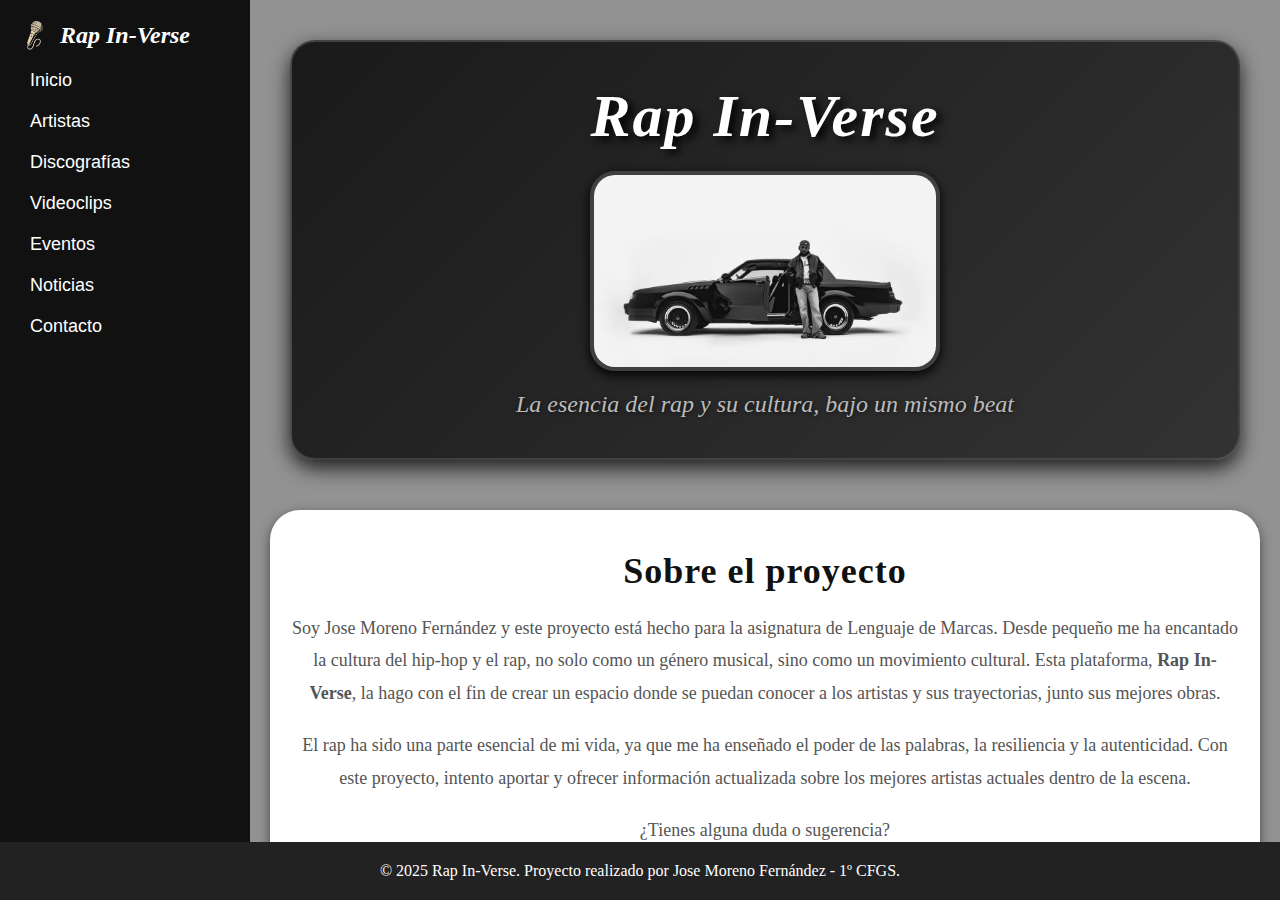
<file: index.html>
<!DOCTYPE html>
<html lang="es">
<head>
    <meta charset="UTF-8">
    <meta name="viewport" content="width=device-width, initial-scale=1.0">
    <title>Rap In-Verse - Inicio</title>
    <link rel="stylesheet" href="styles.css">
</head>
<body>

    <div class="menu">
        <h2><img src="media/rap_in-verse_square.png" alt="logo-pequeño" class="logo-pequeño"><i>Rap In-Verse</i></h2>
        <a href="index.html">Inicio</a>
        <a href="artistas.html">Artistas</a>
        <a href="discografias.html">Discografías</a>
        <a href="videoclips.html">Videoclips</a>
        <a href="eventos.html">Eventos</a>
        <a href="noticias.html">Noticias</a>
        <a href="contacto.html">Contacto</a>
    </div>

    <div class="contenido">
        <div class="encabezado">
            <h1>Rap In-Verse</h1>
            <img src="media/inicio.png" alt="Logo de Rap In-Verse" class="logo">
            <p>La esencia del rap y su cultura, bajo un mismo beat</p>
        </div>

        <section class="informacion">
            <h2>Sobre el proyecto</h2>
            <p>Soy Jose Moreno Fernández y este proyecto está hecho para la asignatura de Lenguaje de Marcas. 
                Desde pequeño me ha encantado la cultura del hip-hop y el rap, no solo como un género musical, 
                sino como un movimiento cultural. Esta plataforma, <strong>Rap In-Verse</strong>, la hago con el fin 
                de crear un espacio donde se puedan conocer a los artistas y sus trayectorias, junto sus mejores obras.</p>
            <p>El rap ha sido una parte esencial de mi vida, ya que me ha enseñado el poder de las palabras, 
                la resiliencia y la autenticidad. Con este proyecto, intento aportar y ofrecer información 
                actualizada sobre los mejores artistas actuales dentro de la escena.</p>
            <p>¿Tienes alguna duda o sugerencia?<br><a href="contacto.html">Formulario de contacto</a></p>
        </section>
        
    </div>

    <div class="pie">
        <p>&copy; 2025 Rap In-Verse. Proyecto realizado por Jose Moreno Fernández - 1º CFGS.</p>
    </div>
</body>
</html>
</file>
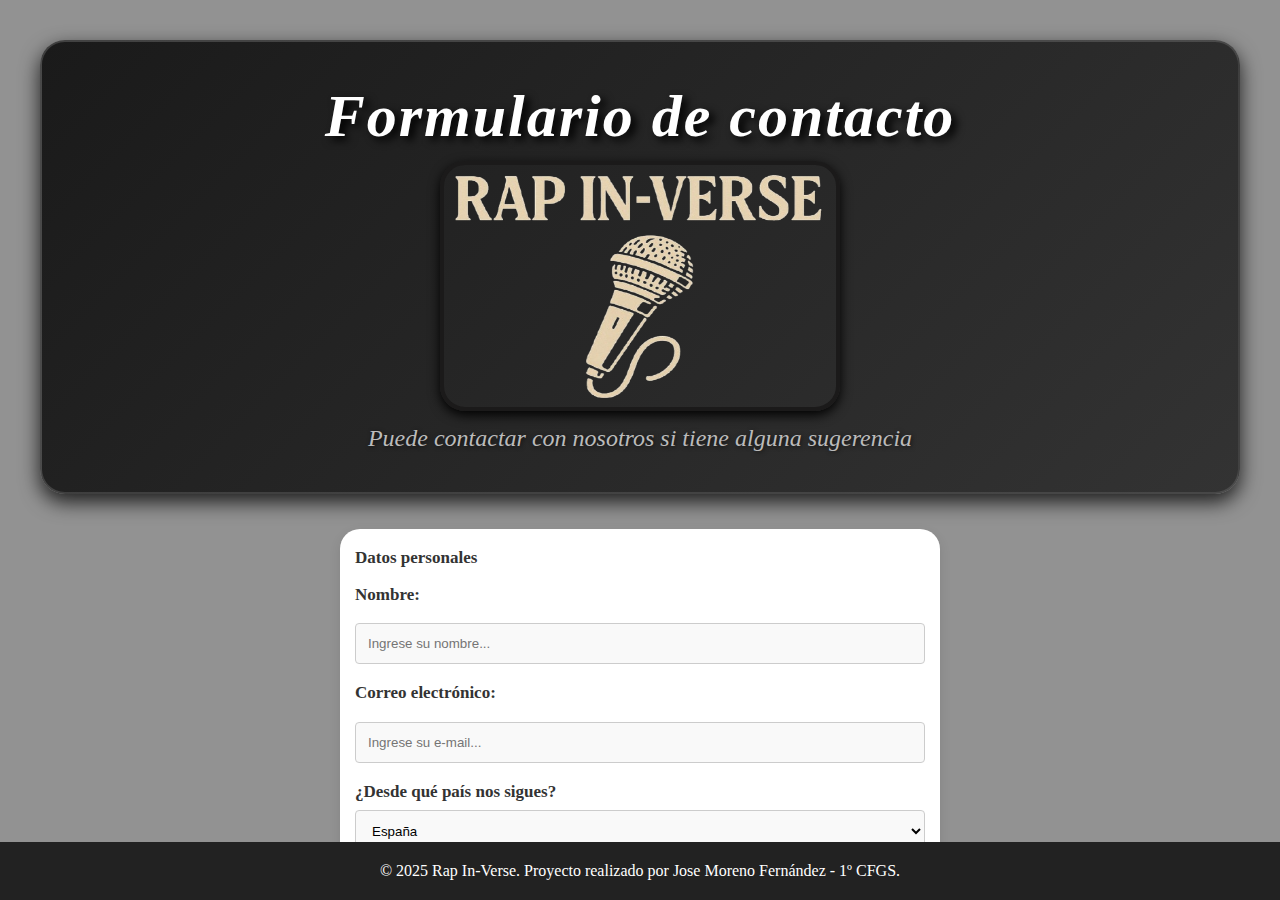
<file: contacto.html>
<!DOCTYPE html>
<html lang="es">
<head>
    <meta charset="UTF-8">
    <meta name="viewport" content="width=device-width, initial-scale=1.0">
    <title>Rap In-Verse - Contacto</title>
    <link rel="stylesheet" href="styles.css">
</head>
<body>

    <div class="contenido_contacto">
        <div class="encabezado">
            <h1>Formulario de contacto</h1>
            <img src="media/rap_in-verse_large.PNG" alt="rap_in-verse_large" class="logo-largo">
            <p>Puede contactar con nosotros si tiene alguna sugerencia</p>
        </div>

        <section class="informacion_contacto">
            <form method="post" action="registrar.php">
                <legend>Datos personales</legend>
                <label for="nombre">Nombre: </label>    
                <input type="text" name="nombre" placeholder="Ingrese su nombre..." id="nombre" required />
                <br>
                <label for="nombre">Correo electrónico: </label>
                <input type="email" name="email" placeholder="Ingrese su e-mail..." id="email" required />
                <br>
                <label for="pais">¿Desde qué país nos sigues?<br>
                    <select name="pais" id="pais">
                        <optgroup label="Europa">
                            <option value="españa">España</option>
                            <option value="portugal">Portugal</option>
                            <option value="francia">Francia</option>
                            <option value="italia">Italia</option>
                            <option value="reino-unido">Reino Unido</option>
                            <option value="alemania">Alemania</option>
                            <option value="holanda">Países Bajos</option>
                            <option value="belgica">Bélgica</option>
                            <option value="grecia">Grecia</option>
                            <option value="suiza">Suiza</option>
                        </optgroup>
                        <optgroup label="América">
                            <option value="estados-unidos">Estados Unidos</option>
                            <option value="canada">Canadá</option>
                            <option value="mexico">México</option>
                            <option value="argentina">Argentina</option>
                            <option value="brasil">Brasil</option>
                            <option value="chile">Chile</option>
                            <option value="colombia">Colombia</option>
                            <option value="peru">Perú</option>
                            <option value="venezuela">Venezuela</option>
                            <option value="ecuador">Ecuador</option>
                        </optgroup>
                        <optgroup label="Asia">
                            <option value="china">China</option>
                            <option value="india">India</option>
                            <option value="japon">Japón</option>
                            <option value="corea-del-sur">Corea del Sur</option>
                            <option value="indonesia">Indonesia</option>
                            <option value="turquia">Turquía</option>
                            <option value="tailandia">Tailandia</option>
                            <option value="rusia">Rusia</option>
                        </optgroup>
                        <optgroup label="África">
                            <option value="egipto">Egipto</option>
                            <option value="sudafrica">Sudáfrica</option>
                            <option value="nigeria">Nigeria</option>
                            <option value="kenia">Kenia</option>
                            <option value="argelia">Argelia</option>
                            <option value="marruecos">Marruecos</option>
                        </optgroup>
                        <optgroup label="Oceanía">
                            <option value="australia">Australia</option>
                            <option value="nueva-zelanda">Nueva Zelanda</option>
                        </optgroup>
                    </select>                    
                <br>
                <label for="comentarios">Comentario:</label>
                    <textarea name="comentarios" id="comentarios" cols="40" rows="4" placeholder="Escriba aquí su duda o sugerencia..."></textarea>
                <br>
                <input type="submit" value="Enviar" />
                <input type="reset" value="Borrar" />
            </form>
        </section>

        <div class="boton_inicio">
            <a href="index.html">
                <button type="button" class="boton_volver">Volver a la Página de Inicio</button>
            </a>
        </div>

    </div>

    <div class="pie">
        <p>&copy; 2025 Rap In-Verse. Proyecto realizado por Jose Moreno Fernández - 1º CFGS.</p>
    </div>

</body>
</html>
</file>
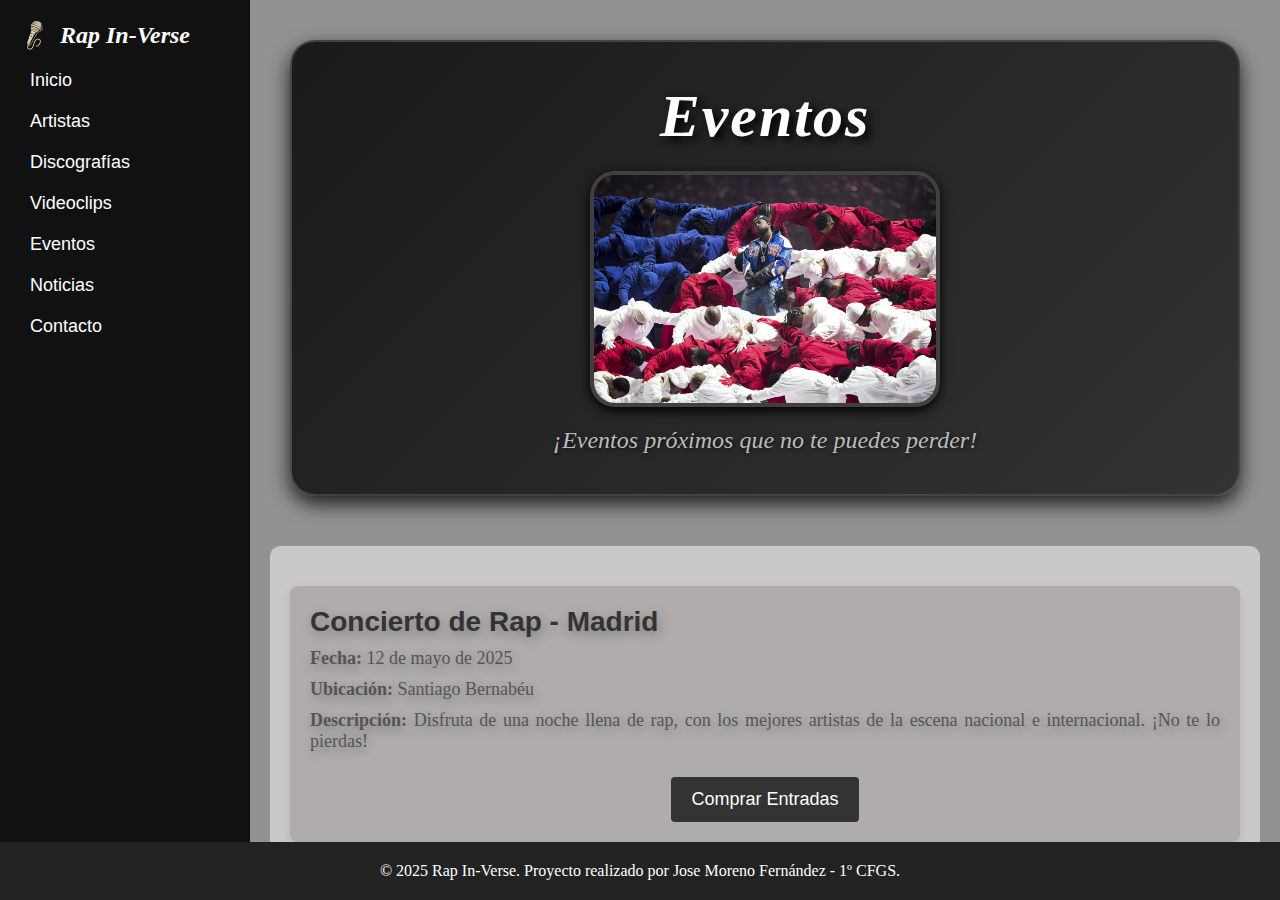
<file: eventos.html>
<!DOCTYPE html>
<html lang="es">
<head>
    <meta charset="UTF-8">
    <meta name="viewport" content="width=device-width, initial-scale=1.0">
    <title>Rap In-Verse - Eventos</title>
    <link rel="stylesheet" href="styles.css">
</head>
<body>

    <div class="menu">
        <h2><img src="media/rap_in-verse_square.png" alt="logo-pequeño" class="logo-pequeño"><i>Rap In-Verse</i></h2>
        <a href="index.html">Inicio</a>
        <a href="artistas.html">Artistas</a>
        <a href="discografias.html">Discografías</a>
        <a href="videoclips.html">Videoclips</a>
        <a href="eventos.html">Eventos</a>
        <a href="noticias.html">Noticias</a>
        <a href="contacto.html">Contacto</a>
    </div>

    <div class="contenido">
        <div class="encabezado">
            <h1>Eventos</h1>
            <img src="media/eventos.jpg" alt="Logo de Rap In-Verse" class="logo">
            <p>¡Eventos próximos que no te puedes perder!</p>
        </div>

        <section class="eventos">
            <div class="evento">
                <div class="evento-info">
                    <h3>Concierto de Rap - Madrid</h3>
                    <p><strong>Fecha:</strong> 12 de mayo de 2025</p>
                    <p><strong>Ubicación:</strong> Santiago Bernabéu</p>
                    <p><strong>Descripción:</strong> Disfruta de una noche llena de rap, con los mejores artistas de la escena nacional e internacional. ¡No te lo pierdas!</p>
                </div>
                <div class="evento-compra">
                    <a href="https://open.spotify.com/concerts" target="_blank">
                        <button class="comprar-entradas">Comprar Entradas</button>
                    </a>                
                </div>
            </div>
        
            <div class="evento">
                <div class="evento-info">
                    <h3>Festival Hip-Hop - Barcelona</h3>
                    <p><strong>Fecha:</strong> 25 de junio de 2025</p>
                    <p><strong>Ubicación:</strong> Parc del Fòrum</p>
                    <p><strong>Descripción:</strong> Un evento de todo el día con música en vivo, talleres y batallas de freestyle. Ven a ser parte de esta experiencia única.</p>
                </div>
                <div class="evento-compra">
                    <div class="evento-compra">
                        <a href="https://open.spotify.com/concerts" target="_blank">
                            <button class="comprar-entradas">Comprar Entradas</button>
                        </a>                
                    </div>
                </div>
            </div>
        
            <div class="evento">
                <div class="evento-info">
                    <h3>Concierto de Rap - Sevilla</h3>
                    <p><strong>Fecha:</strong> 5 de julio de 2025</p>
                    <p><strong>Ubicación:</strong> Estadio La Cartuja</p>
                    <p><strong>Descripción:</strong> Un evento imperdible con las leyendas del rap y artistas emergentes. ¡Vive el rap en su máxima expresión!</p>
                </div>
                <div class="evento-compra">
                    <div class="evento-compra">
                        <a href="https://open.spotify.com/concerts" target="_blank">
                            <button class="comprar-entradas">Comprar Entradas</button>
                        </a>                
                    </div>
                </div>
            </div>
        
        </section>
        
    </div>

    <div class="pie">
        <p>&copy; 2025 Rap In-Verse. Proyecto realizado por Jose Moreno Fernández - 1º CFGS.</p>
    </div>

</body>
</html>
</file>
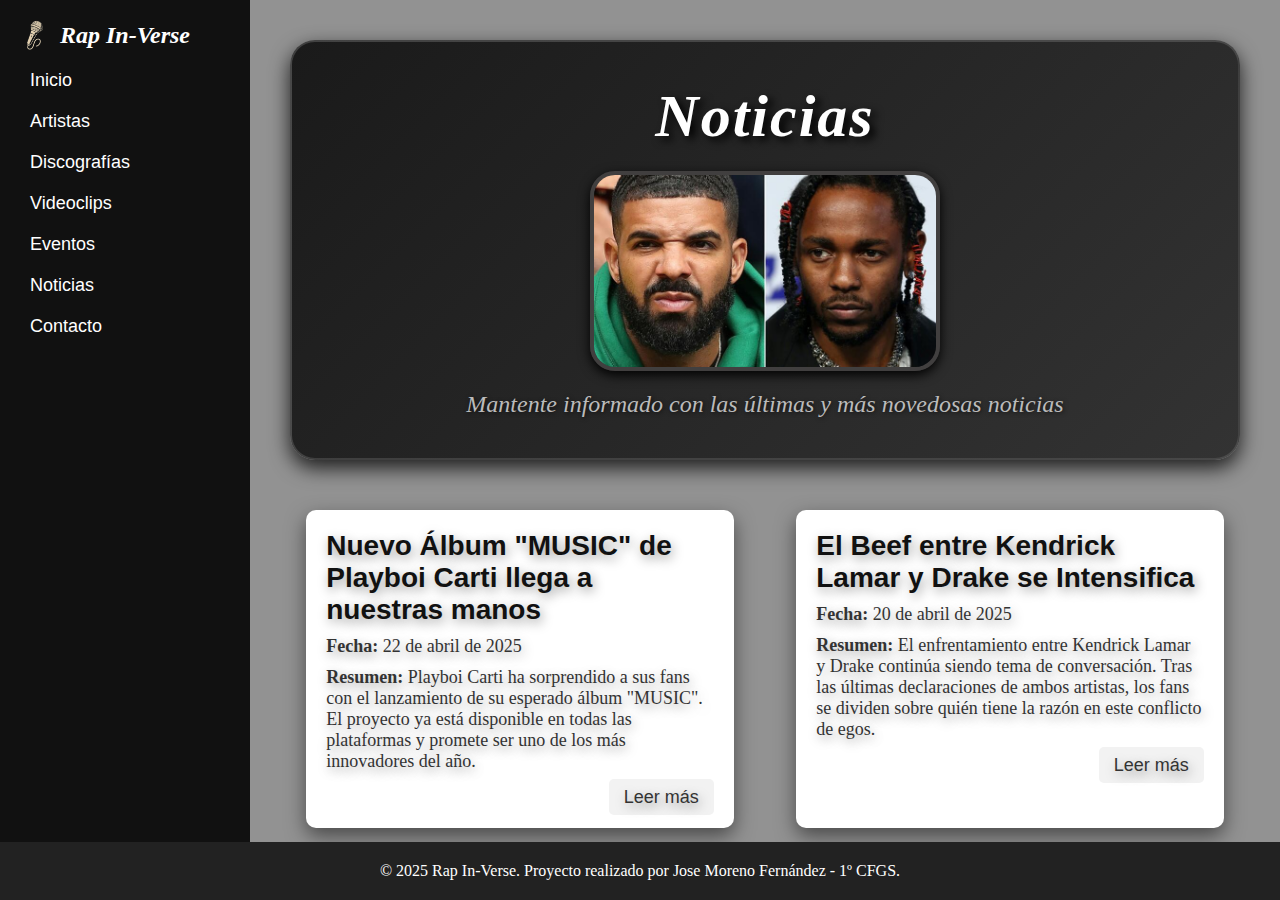
<file: noticias.html>
<!DOCTYPE html>
<html lang="es">
<head>
    <meta charset="UTF-8">
    <meta name="viewport" content="width=device-width, initial-scale=1.0">
    <title>Rap In-Verse - Noticias</title>
    <link rel="stylesheet" href="styles.css">
</head>
<body>

    <div class="menu">
        <h2><img src="media/rap_in-verse_square.png" alt="logo-pequeño" class="logo-pequeño"><i>Rap In-Verse</i></h2>
        <a href="index.html">Inicio</a>
        <a href="artistas.html">Artistas</a>
        <a href="discografias.html">Discografías</a>
        <a href="videoclips.html">Videoclips</a>
        <a href="eventos.html">Eventos</a>
        <a href="noticias.html">Noticias</a>
        <a href="contacto.html">Contacto</a>
    </div>

    <div class="contenido">
        <div class="encabezado">
            <h1>Noticias</h1>
            <img src="media/noticias.jpg" alt="Logo de Rap In-Verse" class="logo">
            <p>Mantente informado con las últimas y más novedosas noticias</p>
        </div>

        <section class="noticias">
            <div class="noticia">
                <div class="noticia-info">
                    <h3>Nuevo Álbum "MUSIC" de Playboi Carti llega a nuestras manos</h3>
                    <p><strong>Fecha:</strong> 22 de abril de 2025</p>
                    <p><strong>Resumen:</strong> Playboi Carti ha sorprendido a sus fans con el lanzamiento de su esperado álbum "MUSIC". El proyecto ya está disponible en todas las plataformas y promete ser uno de los más innovadores del año.</p>
                </div>
                <div class="leer-mas">
                    <a href="https://www.revistagq.com/articulo/playboi-carti-music-disco-critica-hip-hop-records-en-2025" target="_blank" class="leer-link">Leer más</a>
                </div>
            </div>
        
            <div class="noticia">
                <div class="noticia-info">
                    <h3>El Beef entre Kendrick Lamar y Drake se Intensifica</h3>
                    <p><strong>Fecha:</strong> 20 de abril de 2025</p>
                    <p><strong>Resumen:</strong> El enfrentamiento entre Kendrick Lamar y Drake continúa siendo tema de conversación. Tras las últimas declaraciones de ambos artistas, los fans se dividen sobre quién tiene la razón en este conflicto de egos.</p>
                </div>
                <div class="leer-mas">
                    <a href="https://www.revistagq.com/articulo/kendrick-lamar-drake-beef-explicado" target="_blank" class="leer-link">Leer más</a>
                </div>
            </div>
        
            <div class="noticia">
                <div class="noticia-info">
                    <h3>Kali Uchis Anuncia Su Embarazo con Don Toliver</h3>
                    <p><strong>Fecha:</strong> 18 de abril de 2025</p>
                    <p><strong>Resumen:</strong> La cantante Kali Uchis ha confirmado su embarazo con el rapero Don Toliver. La noticia sorprendió a todos sus seguidores y ambos ya han comenzado a recibir felicitaciones de la comunidad musical.</p>
                </div>
                <div class="leer-mas">
                    <a href="https://www.billboard.com/espanol/noticias/kali-uchis-embarazada-de-su-primer-hijo-con-don-toliver-1235580320/" target="_blank" class="leer-link">Leer más</a>
                </div>
            </div>
        
            <div class="noticia">
                <div class="noticia-info">
                    <h3>Polémica con los tweets del rapero Kanye West</h3>
                    <p><strong>Fecha:</strong> 15 de abril de 2025</p>
                    <p><strong>Resumen:</strong> Kanye West se encuentra en el centro de una nueva controversia luego de unas declaraciones en sus últimos tweets. La polémica ha generado una ola de reacciones en contra del artista.</p>
                </div>
                <div class="leer-mas">
                    <a href="https://www.infobae.com/entretenimiento/2025/02/10/kanye-west-abandono-x-tras-publicaciones-ofensivas/" target="_blank" class="leer-link">Leer más</a>
                </div>
            </div>
        
        </section>        
    </div>

    <div class="pie">
        <p>&copy; 2025 Rap In-Verse. Proyecto realizado por Jose Moreno Fernández - 1º CFGS.</p>
    </div>

</body>
</html>
</file>
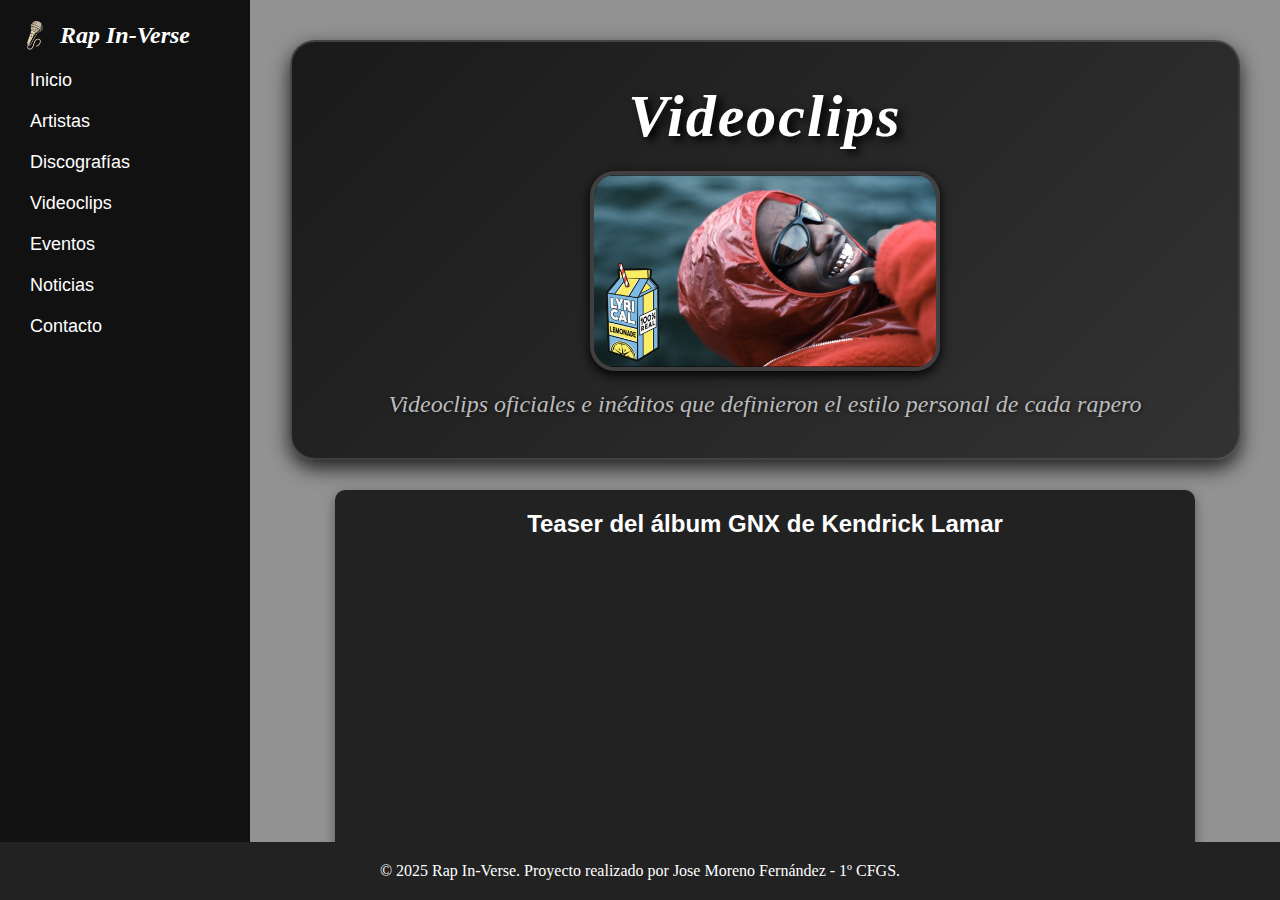
<file: videoclips.html>
<!DOCTYPE html>
<html lang="es">
<head>
    <meta charset="UTF-8">
    <meta name="viewport" content="width=device-width, initial-scale=1.0">
    <title>Rap In-Verse - Videoclips</title>
    <link rel="stylesheet" href="styles.css">
</head>
<body>

    <div class="menu">
        <h2><img src="media/rap_in-verse_square.png" alt="logo-pequeño" class="logo-pequeño"><i>Rap In-Verse</i></h2>
        <a href="index.html">Inicio</a>
        <a href="artistas.html">Artistas</a>
        <a href="discografias.html">Discografías</a>
        <a href="videoclips.html">Videoclips</a>
        <a href="eventos.html">Eventos</a>
        <a href="noticias.html">Noticias</a>
        <a href="contacto.html">Contacto</a>
    </div>

    <div class="contenido">
        <div class="encabezado">
            <h1>Videoclips</h1>
            <img src="media/strike_miniatura.jpg" alt="Logo de Rap In-Verse" class="logo">
            <p>Videoclips oficiales e inéditos que definieron el estilo personal de cada rapero</p>
        </div>

        <div class="videoclips">
            <div class="video">
                <h3>Teaser del álbum GNX de Kendrick Lamar</h3>
                <iframe width="100%" height="315" src="https://www.youtube.com/embed/D7liwdjvhWc" title="gnxteaser" frameborder="0" allow="accelerometer; autoplay; clipboard-write; encrypted-media; gyroscope; picture-in-picture" allowfullscreen></iframe>
                <p>¡Dale un vistazo al tan esperado teaser de GNX, el nuevo álbum de Kendrick Lamar !</p>
            </div>
        
            <div class="video">
                <h3>PREACHER MAN - Kanye West (Nuevo Tema del Álbum BULLY)</h3>
                <iframe width="100%" height="315" src="https://www.youtube.com/embed/CrxHGtjNJDU" title="preacherman" frameborder="0" allow="accelerometer; autoplay; clipboard-write; encrypted-media; gyroscope; picture-in-picture" allowfullscreen></iframe>
                <p>Kanye West nos sorprende con su nuevo tema "PREACHER MAN", que aún no está disponible en plataformas pero ya puedes disfrutarlo en YouTube. ¡Escúchalo ahora!</p>
            </div>
        
            <div class="video">
                <h3>Playboi Carti - Meet My Bro (UNOFFICIAL MUSIC VIDEO)</h3>
                <iframe width="100%" height="315" src="https://www.youtube.com/embed/5AkPFtgg9u8?si=YM91K84cCJKf4Y7J" title="meetmybro" frameborder="0" allow="accelerometer; autoplay; clipboard-write; encrypted-media; gyroscope; picture-in-picture" allowfullscreen></iframe>
                <p>Disfruta del videoclip no oficial de "Meet My Bro", uno de los temas inéditos más esperados de Playboi Carti.</p>
            </div>
        </div>
        
    </div>

    <div class="pie">
        <p>&copy; 2025 Rap In-Verse. Proyecto realizado por Jose Moreno Fernández - 1º CFGS.</p>
    </div>

</body>
</html>
</file>
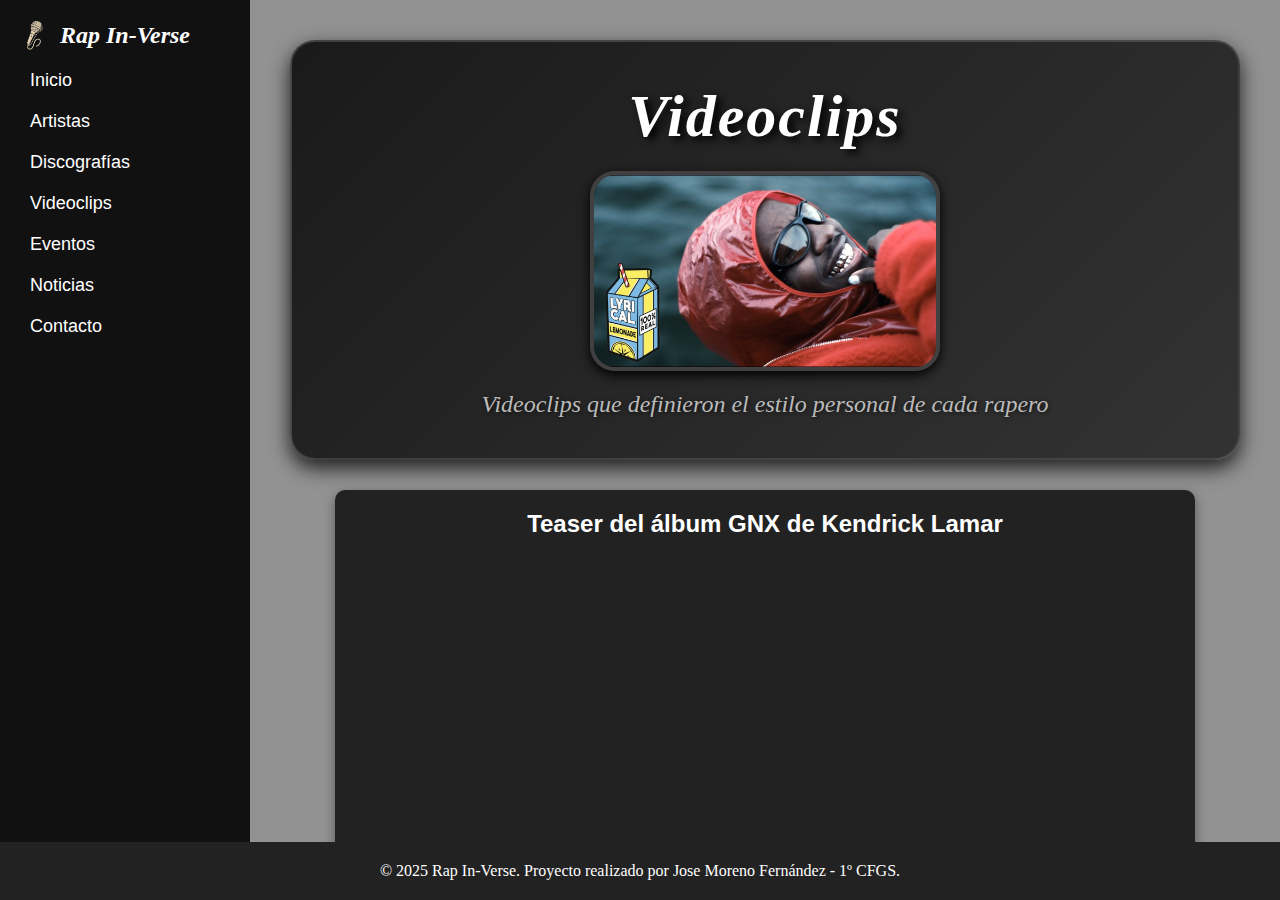
<file: Rap In-Verse/videoclips.html>
<!DOCTYPE html>
<html lang="es">
<head>
    <meta charset="UTF-8">
    <meta name="viewport" content="width=device-width, initial-scale=1.0">
    <title>Rap In-Verse - Videoclips</title>
    <link rel="stylesheet" href="styles.css">
</head>
<body>

    <div class="menu">
        <h2><img src="media/rap_in-verse_square.png" alt="logo-pequeño" class="logo-pequeño"><i>Rap In-Verse</i></h2>
        <a href="index.html">Inicio</a>
        <a href="artistas.html">Artistas</a>
        <a href="discografias.html">Discografías</a>
        <a href="videoclips.html">Videoclips</a>
        <a href="eventos.html">Eventos</a>
        <a href="noticias.html">Noticias</a>
        <a href="contacto.html">Contacto</a>
    </div>

    <div class="contenido">
        <div class="encabezado">
            <h1>Videoclips</h1>
            <img src="media/strike_miniatura.jpg" alt="Logo de Rap In-Verse" class="logo">
            <p>Videoclips que definieron el estilo personal de cada rapero</p>
        </div>

        <div class="videoclips">
            <div class="video">
                <h3>Teaser del álbum GNX de Kendrick Lamar</h3>
                <iframe width="100%" height="315" src="https://www.youtube.com/embed/D7liwdjvhWc" title="Kendrick Lamar vs Drake" frameborder="0" allow="accelerometer; autoplay; clipboard-write; encrypted-media; gyroscope; picture-in-picture" allowfullscreen></iframe>
                <p>¡Dale un vistazo al tan esperado teaser de GNX, el nuevo álbum de Kendrick Lamar!</p>
            </div>
        
            <div class="video">
                <h3>PREACHER MAN - Kanye West (Nuevo Tema del Álbum BULLY)</h3>
                <iframe width="100%" height="315" src="https://www.youtube.com/embed/CrxHGtjNJDU" title="Kali Uchis y Don Toliver" frameborder="0" allow="accelerometer; autoplay; clipboard-write; encrypted-media; gyroscope; picture-in-picture" allowfullscreen></iframe>
                <p>Kanye West nos sorprende con su nuevo tema "PREACHER MAN", que aún no está disponible en plataformas pero ya puedes disfrutarlo en YouTube. ¡Escúchalo ahora!</p>
            </div>
        
            <div class="video">
                <h3>Strike (Holster) - Lil Yachty</h3>
            <video width="100%" controls poster="media/strike_miniatura.jpg">
                <source src="file:///D:/1%C2%BA%20CFGS%20-%20DAM/Lenguajes%20de%20Marcas/Actividades/3%20Trimestre/Proyecto%20LM/Rap%20In-Verse/media/Lil%20Yachty%20-%20Strike%20(Holster)%20(Official%20Music%20Video).mp4" type="video/mp4">
                Tu navegador no soporta el elemento de video.
            </video>
            <p>Mira el video oficial de "Strike (Holster)" de Lil Yachty, un hit que está dominando las listas de reproducción.</p>
            </div> 
        </div>
        
    </div>

    <div class="pie">
        <p>&copy; 2025 Rap In-Verse. Proyecto realizado por Jose Moreno Fernández - 1º CFGS.</p>
    </div>

</body>
</html>
</file>
<file: styles.css>
/* 
  PROYECTO REALIZADO POR JOSE MORENO FERNÁNDEZ
  LENGUAJE DE MARCAS - 1º CFGS - DAM A
*/

/* Cuerpo */

* {
    margin: 0;
    padding: 0;
    box-sizing: border-box;
}

body {
    font-family: serif;
    display: flex;
    flex-direction: column;
    min-height: 100vh;
    height: 100vh;
    overflow: hidden;
    background-color: #929292;
}

/* Menú */

.menu {
    font-family: serif;
    width: 250px;
    background-color: #111;
    color: #fff;
    padding: 20px;
    height: 100%;
    position: fixed;
    overflow-y: auto;
    display: flex;
    flex-direction: column;
}

.menu h2 {
    font-family: serif;
    padding-bottom: 5px;
    margin-bottom: 5px;
    display: flex;
    align-items: center;
}

.menu a {
    font-family: 'Lucida Sans', 'Lucida Sans Regular', 'Lucida Grande', 'Lucida Sans Unicode', Geneva, Verdana, sans-serif;
    color: #fff;
    text-decoration: none;
    display: block;
    margin: 5px;
    font-size: 18px;
    transition: all 0.3s ease;
    padding: 5px;
    border-radius: 40px;
}

.menu a:hover {
    background-color: #444;
    padding-left: 15px;
}

/* Encabezado */

.encabezado {
  text-align: center;
  padding: 40px 20px;
  background: linear-gradient(135deg, #1a1a1a, #333);
  color: #fff;
  border: 2px solid rgba(99, 99, 99, 0.507);
  border-radius: 25px;
  box-shadow: 0 8px 20px rgba(0, 0, 0, 0.8);
  margin: 20px;
  animation: fadeInDown 1s ease;
}

.encabezado h1 {
  font-family: serif;
  font-size: 60px;
  font-style: italic;
  margin-bottom: 10px;
  letter-spacing: 2px;
  text-shadow: 5px 4px 8px rgba(1,1,1,1.5);
}

.encabezado p {
  font-family: serif;
  font-size: 24px;
  font-style: italic;
  color: #bbb;
  margin-top: 10px;
  text-shadow: 1px 1px 4px rgba(0,0,0,0.6);
}

.encabezado img {
    box-shadow: 0 4px 12px rgba(0, 0, 0, 1);
}

/* Logo y pie */

.logo {
    border: 4px solid rgb(65, 63, 63);
    border-radius: 25px;
    display: block;
    margin: 20px auto;
    max-width: 350px;
}

.logo-pequeño {
    width: 30px;
    height: 30px;
    margin-right: 10px;
}

.logo-largo {
    width: 400px;
    height: 250px;
    border: 4px solid #1b1a1a;
    border-radius: 25px;
}

.pie {
    text-align: center;
    padding: 20px;
    background-color: #222;
    color: #fff;
    width: 100%;
    position: relative;
    bottom: 0;
}

/* Contacto */

.contenido {
    margin-left: 250px;
    width: calc(100% - 250px);
    padding: 20px;
    height: 100%;
    overflow-y: auto;
    flex: 1;
}

.contenido_contacto {
    margin: 0;
    width: 100%;
    padding: 20px;
    height: 100%;
    overflow-y: auto;
    position: relative;
    left: 0;
}

.informacion {
    background-color: #fff;
    padding: 40px 20px;
    margin: 50px auto;
    max-width: 1000px;
    border-radius: 30px;
    box-shadow: 0 4px 12px rgba(0, 0, 0, 0.5);
    color: #333;
    text-align: center;
}

.informacion h2 {
    font-weight: bold;
    font-size: 36px;
    margin-bottom: 20px;
    color: #111;
    text-align: center;
    letter-spacing: 1px;
}

.informacion p {
    font-family: serif;
    font-size: 18px;
    line-height: 1.8;
    margin-bottom: 20px;
    color: #555;
}

.informacion a {
    font-family: 'Lucida Sans', sans-serif;
    font-size: 18px;
    color: #333;
    text-decoration: underline;
}

.informacion a:hover {
    color: #000;
    text-decoration: none;
}


.informacion_contacto {
    font-family: serif;
    font-size: 20px;
    line-height: 1.6;
    background-color: #fff;
    margin: 35px auto;
    padding: 15px;
    border-radius: 20px;
    box-shadow: 0 4px 12px rgba(0, 0, 0, 0.1);
    width: 90%;
    max-width: 600px;
    color: #333;
}

/*  Artistas   */

.informacion-artistas {
    background-color: #6c6c6c8f;
    margin: auto;
    border-radius: 30px;
    box-shadow: 0 4px 12px rgba(0, 0, 0, 0.1);
    text-align: center;
}

.galeria-artistas {
    display: grid;
    grid-template-columns: repeat(3, 1fr);
    gap: 20px;
    padding: 20px;
    justify-items: center;
    justify-content: center;
}
  
.artista {
  background-color: #2a2a2a;
  border-radius: 22px;
  overflow: hidden;
  width: 300px;
  box-shadow: 0 8px 20px rgba(0, 0, 0, 0.6);
  transition: transform 0.3s ease;
}
  
.artista:hover {
  transform: scale(1.03);
}
  
.artista img {
  width: 100%;
  height: 300px;
  object-fit: cover;
}
  
.info-artista {
  padding: 20px;
}
  
.info-artista h2 {
  font-size: 26px;
  margin-bottom: 10px;
  color: #f0f0f0;
}
  
.info-artista p {
  font-size: 16px;
  color: #bbb;
}

/* Discografias */

.discografias {
  display: grid;
  grid-template-columns: repeat(3, 1fr);
  gap: 30px;
  padding: 40px;
  background-color: #f0f0f0;
  border: 2px solid grey;
  border-radius: 15px;
  box-shadow: 0 8px 20px rgba(0, 0, 0, 0.8);
}

.disco {
  background-color: white;
  border-radius: 10px;
  box-shadow: 0 8px 20px rgba(0, 0, 0, 0.4);
  overflow: hidden;
  display: flex;
  flex-direction: column;
  transition: transform 0.3s ease;
}

.disco:hover {
  transform: translateY(-8px);
}

.disco img {
  width: 100%;
  height: auto;
  object-fit: cover;
}

.info-disco {
  padding: 20px;
  text-align: center;
}

.info-disco h2 {
  font-size: 22px;
  margin-bottom: 10px;
  color: #222;
  font-family: serif;
}

.info-disco p {
  font-size: 16px;
  color: #555;
  line-height: 1.5;
  font-family: serif;
}

/* Tabla Discografía */

.tabla-discografias {
    margin: 50px auto;
    padding: 20px;
    max-width: 1000px;
    background-color: #222;
    border-radius: 12px;
    box-shadow: 0 8px 20px rgba(0, 0, 0, 0.8);
}

.tabla-discografias h2 {
    text-align: center;
    color: #fff;
    margin-bottom: 20px;
    font-family: 'Georgia', serif;
    font-size: 32px;
}

.tabla-discografias table {
    width: 100%;
    border-collapse: collapse;
    overflow-x: auto;
}

.tabla-discografias th, 
.tabla-discografias td {
    border: 1px solid #555;
    padding: 15px;
    text-align: center;
    font-family: 'Verdana', sans-serif;
    color: #eee;
}

.tabla-discografias thead {
    background-color: #333;
}

.tabla-discografias tbody tr:nth-child(even) {
    background-color: #2c2c2c;
}

.tabla-discografias tbody tr:hover {
    background-color: #444;
}

/* Videoclips */

.videoclips {
    display: flex;
    flex-direction: column;
    gap: 30px;
    margin: 30px auto;
    max-width: 900px;
    padding: 0 20px;
}

.video {
    background-color: #222;
    padding: 20px;
    border-radius: 10px;
    box-shadow: 0 4px 12px rgba(0, 0, 0, 0.4);
    color: #fff;
    text-align: center;
}

.video h3 {
    font-family: 'Lucida Sans', sans-serif;
    font-size: 24px;
    margin-bottom: 15px;
}

.video p {
    font-family: serif;
    font-size: 18px;
    margin-top: 10px;
    color: #bbb;
}

.video iframe {
    width: 100%;
    height: 315px;
    border-radius: 8px;
}


/* Eventos */

.eventos {
    background-color: #f4efef94;
    padding: 40px 20px;
    margin: 50px auto;
    max-width: 1000px;
    border-radius: 10px;
    text-shadow: 2px 4px 12px rgba(0, 0, 0, 0.3);
    color: #333;
    text-align: justify;
}

.eventos h2 {
    font-family: 'Lucida Sans', sans-serif;
    font-size: 36px;
    margin-bottom: 20px;
    color: #111;
    text-align: center;
    text-transform: uppercase;
}

.evento {
    display: flex;
    flex-direction: column;
    background-color: #807b7b5d;
    margin-bottom: 30px;
    padding: 20px;
    border-radius: 8px;
    box-shadow: 0 4px 10px rgba(0, 0, 0, 0.1);
    transition: transform 0.3s ease;
}

.evento:hover {
    transform: translateY(-5px);
}

.evento-info {
    margin-bottom: 15px;
}

.evento-info h3 {
    font-family: 'Lucida Sans', sans-serif;
    font-size: 28px;
    color: #333;
    margin-bottom: 10px;
}

.evento-info p {
    font-family: serif;
    font-size: 18px;
    color: #555;
    margin-bottom: 10px;
}

.evento-compra {
    text-align: center;
}

.comprar-entradas {
    background-color: #333;
    color: white;
    font-size: 18px;
    padding: 12px 20px;
    border: none;
    border-radius: 4px;
    cursor: pointer;
    transition: background-color 0.3s ease;
}

.comprar-entradas:hover {
    background-color: #555;
}

/* Noticias */

.noticias {
    display: flex;
    flex-wrap: wrap;
    justify-content: space-around;
    text-shadow: 2px 4px 12px rgba(0, 0, 0, 0.4);
    gap: 30px;
    margin: 50px auto;
    max-width: 1000px;
    padding: 0 20px;
}

.noticia {
    background-color: #fff;
    border-radius: 10px;
    width: 45%;
    box-shadow: 0 8px 20px rgba(0, 0, 0, 0.5);
    padding: 20px;
    position: relative;
    transition: transform 0.3s ease;
}

.noticia:hover {
    transform: scale(1.05);
}

.noticia h3 {
    font-family: 'Lucida Sans', sans-serif;
    font-size: 28px;
    color: #111;
    margin-bottom: 10px;
}

.noticia p {
    font-family: serif;
    font-size: 18px;
    color: #333;
    margin-bottom: 10px;
}

.noticia p strong {
    font-weight: bold;
}

.noticia-info {
    margin-bottom: 15px;
}

.noticia .leer-mas {
    text-align: right;
}

.noticia .leer-link {
    font-family: 'Lucida Sans', sans-serif;
    font-size: 18px;
    color: #333;
    text-decoration: none;
    background-color: #f2f2f2;
    padding: 8px 15px;
    border-radius: 5px;
    transition: background-color 0.3s ease;
}

.noticia .leer-link:hover {
    background-color: #444;
    color: #fff;
}


@media (max-width: 1200px) {
    .menu {
        width: 300px;
    }

    .contenido,
    .contenido_contacto {
        margin-left: 300px;
        width: calc(100% - 300px);
    }

    .encabezado h1 {
        font-size: 40px;
    }

    .encabezado p {
        font-size: 22px;
    }

    .contenido-principal h2 {
        font-size: 28px;
    }
}

@media (max-width: 900px) {
    .menu {
        width: 350px;
    }

    .contenido,
    .contenido_contacto {
        margin-left: 350px;
        width: calc(100% - 350px);
    }

    .encabezado h1 {
        font-size: 36px;
    }

    .encabezado p {
        font-size: 20px;
    }

    .contenido-principal h2 {
        font-size: 24px;
    }
}

@media (max-width: 600px) {
    .menu {
        width: 400px;
    }

    .contenido,
    .contenido_contacto {
        margin-left: 400px;
        width: calc(100% - 400px);
    }

    .encabezado h1 {
        font-size: 32px;
    }

    .encabezado p {
        font-size: 18px;
    }

    .contenido-principal h2 {
        font-size: 20px;
    }

    .pie {
        font-size: 14px;
    }
}

input[type="text"],
input[type="email"],
textarea,
select {
    width: 100%;
    padding: 12px;
    margin-top: 5px;
    margin-bottom: 15px;
    border: 1px solid #ccc;
    border-radius: 4px;
    background-color: #f9f9f9;
    transition: border-color 0.3s ease;
}

input[type="submit"],
input[type="reset"] {
    padding: 12px 20px;
    font-size: 1rem;
    font-weight: 600;
    background-color: #333;
    color: white;
    border: none;
    border-radius: 4px;
    cursor: pointer;
    margin: 10px 5px;
    transition: background-color 0.3s ease;
}

input[type="submit"]:hover,
input[type="reset"]:hover {
    background-color: #555;
}

legend, label {
    font-size: 17px;
    font-weight: bold;
    color: #333;
    margin-bottom: 10px;
    display: block;
}

/* Botones */

.boton_inicio {
    text-align: center;
    margin-top: 20px;
    padding-bottom: 20px;
}

.boton_volver {
    padding: 12px 20px;
    font-size: 1rem;
    font-weight: 600;
    background-color: #333;
    color: white;
    border: none;
    border-radius: 4px;
    cursor: pointer;
    transition: background-color 0.3s ease;
}

.boton_volver:hover {
    background-color: #555;
}
</file>
<file: Rap In-Verse/styles.css>
/* 
  PROYECTO REALIZADO POR JOSE MORENO FERNÁNDEZ
  LENGUAJE DE MARCAS - 1º CFGS - DAM A
*/

/* Cuerpo */

* {
    margin: 0;
    padding: 0;
    box-sizing: border-box;
}

body {
    font-family: serif;
    display: flex;
    flex-direction: column;
    min-height: 100vh;
    height: 100vh;
    overflow: hidden;
    background-color: #929292;
}

/* Menú */

.menu {
    font-family: serif;
    width: 250px;
    background-color: #111;
    color: #fff;
    padding: 20px;
    height: 100%;
    position: fixed;
    overflow-y: auto;
    display: flex;
    flex-direction: column;
}

.menu h2 {
    font-family: serif;
    padding-bottom: 5px;
    margin-bottom: 5px;
    display: flex;
    align-items: center;
}

.menu a {
    font-family: 'Lucida Sans', 'Lucida Sans Regular', 'Lucida Grande', 'Lucida Sans Unicode', Geneva, Verdana, sans-serif;
    color: #fff;
    text-decoration: none;
    display: block;
    margin: 5px;
    font-size: 18px;
    transition: all 0.3s ease;
    padding: 5px;
    border-radius: 40px;
}

.menu a:hover {
    background-color: #444;
    padding-left: 15px;
}

/* Encabezado */

.encabezado {
  text-align: center;
  padding: 40px 20px;
  background: linear-gradient(135deg, #1a1a1a, #333);
  color: #fff;
  border: 2px solid rgba(99, 99, 99, 0.507);
  border-radius: 25px;
  box-shadow: 0 8px 20px rgba(0, 0, 0, 0.8);
  margin: 20px;
  animation: fadeInDown 1s ease;
}

.encabezado h1 {
  font-family: serif;
  font-size: 60px;
  font-style: italic;
  margin-bottom: 10px;
  letter-spacing: 2px;
  text-shadow: 5px 4px 8px rgba(1,1,1,1.5);
}

.encabezado p {
  font-family: serif;
  font-size: 24px;
  font-style: italic;
  color: #bbb;
  margin-top: 10px;
  text-shadow: 1px 1px 4px rgba(0,0,0,0.6);
}

.encabezado img {
    box-shadow: 0 4px 12px rgba(0, 0, 0, 1);
}

/* Logo y pie */

.logo {
    border: 4px solid rgb(65, 63, 63);
    border-radius: 25px;
    display: block;
    margin: 20px auto;
    max-width: 350px;
}

.logo-pequeño {
    width: 30px;
    height: 30px;
    margin-right: 10px;
}

.logo-largo {
    width: 400px;
    height: 250px;
    border: 4px solid #1b1a1a;
    border-radius: 25px;
}

.pie {
    text-align: center;
    padding: 20px;
    background-color: #222;
    color: #fff;
    width: 100%;
    position: relative;
    bottom: 0;
}

/* Contacto */

.contenido {
    margin-left: 250px;
    width: calc(100% - 250px);
    padding: 20px;
    height: 100%;
    overflow-y: auto;
    flex: 1;
}

.contenido_contacto {
    margin: 0;
    width: 100%;
    padding: 20px;
    height: 100%;
    overflow-y: auto;
    position: relative;
    left: 0;
}

.informacion {
    background-color: #fff;
    padding: 40px 20px;
    margin: 50px auto;
    max-width: 1000px;
    border-radius: 30px;
    box-shadow: 0 4px 12px rgba(0, 0, 0, 0.5);
    color: #333;
    text-align: center;
}

.informacion h2 {
    font-weight: bold;
    font-size: 36px;
    margin-bottom: 20px;
    color: #111;
    text-align: center;
    letter-spacing: 1px;
}

.informacion p {
    font-family: serif;
    font-size: 18px;
    line-height: 1.8;
    margin-bottom: 20px;
    color: #555;
}

.informacion a {
    font-family: 'Lucida Sans', sans-serif;
    font-size: 18px;
    color: #333;
    text-decoration: underline;
}

.informacion a:hover {
    color: #000;
    text-decoration: none;
}


.informacion_contacto {
    font-family: serif;
    font-size: 20px;
    line-height: 1.6;
    background-color: #fff;
    margin: 35px auto;
    padding: 15px;
    border-radius: 20px;
    box-shadow: 0 4px 12px rgba(0, 0, 0, 0.1);
    width: 90%;
    max-width: 600px;
    color: #333;
}

/*  Artistas   */

.informacion-artistas {
    background-color: #6c6c6c8f;
    margin: auto;
    border-radius: 30px;
    box-shadow: 0 4px 12px rgba(0, 0, 0, 0.1);
    text-align: center;
}

.galeria-artistas {
    display: grid;
    grid-template-columns: repeat(3, 1fr);
    gap: 20px;
    padding: 20px;
    justify-items: center;
    justify-content: center;
}
  
.artista {
  background-color: #2a2a2a;
  border-radius: 22px;
  overflow: hidden;
  width: 300px;
  box-shadow: 0 8px 20px rgba(0, 0, 0, 0.6);
  transition: transform 0.3s ease;
}
  
.artista:hover {
  transform: scale(1.03);
}
  
.artista img {
  width: 100%;
  height: 300px;
  object-fit: cover;
}
  
.info-artista {
  padding: 20px;
}
  
.info-artista h2 {
  font-size: 26px;
  margin-bottom: 10px;
  color: #f0f0f0;
}
  
.info-artista p {
  font-size: 16px;
  color: #bbb;
}

/* Discografias */

.discografias {
  display: grid;
  grid-template-columns: repeat(3, 1fr);
  gap: 30px;
  padding: 40px;
  background-color: #f0f0f0;
  border: 2px solid grey;
  border-radius: 15px;
  box-shadow: 0 8px 20px rgba(0, 0, 0, 0.8);
}

.disco {
  background-color: white;
  border-radius: 10px;
  box-shadow: 0 8px 20px rgba(0, 0, 0, 0.4);
  overflow: hidden;
  display: flex;
  flex-direction: column;
  transition: transform 0.3s ease;
}

.disco:hover {
  transform: translateY(-8px);
}

.disco img {
  width: 100%;
  height: auto;
  object-fit: cover;
}

.info-disco {
  padding: 20px;
  text-align: center;
}

.info-disco h2 {
  font-size: 22px;
  margin-bottom: 10px;
  color: #222;
  font-family: serif;
}

.info-disco p {
  font-size: 16px;
  color: #555;
  line-height: 1.5;
  font-family: serif;
}

/* Tabla Discografía */

.tabla-discografias {
    margin: 50px auto;
    padding: 20px;
    max-width: 1000px;
    background-color: #222;
    border-radius: 12px;
    box-shadow: 0 8px 20px rgba(0, 0, 0, 0.8);
}

.tabla-discografias h2 {
    text-align: center;
    color: #fff;
    margin-bottom: 20px;
    font-family: 'Georgia', serif;
    font-size: 32px;
}

.tabla-discografias table {
    width: 100%;
    border-collapse: collapse;
    overflow-x: auto;
}

.tabla-discografias th, 
.tabla-discografias td {
    border: 1px solid #555;
    padding: 15px;
    text-align: center;
    font-family: 'Verdana', sans-serif;
    color: #eee;
}

.tabla-discografias thead {
    background-color: #333;
}

.tabla-discografias tbody tr:nth-child(even) {
    background-color: #2c2c2c;
}

.tabla-discografias tbody tr:hover {
    background-color: #444;
}

/* Videoclips */

.videoclips {
    display: flex;
    flex-direction: column;
    gap: 30px;
    margin: 30px auto;
    max-width: 900px;
    padding: 0 20px;
}

.video {
    background-color: #222;
    padding: 20px;
    border-radius: 10px;
    box-shadow: 0 4px 12px rgba(0, 0, 0, 0.4);
    color: #fff;
    text-align: center;
}

.video h3 {
    font-family: 'Lucida Sans', sans-serif;
    font-size: 24px;
    margin-bottom: 15px;
}

.video p {
    font-family: serif;
    font-size: 18px;
    margin-top: 10px;
    color: #bbb;
}

.video iframe {
    width: 100%;
    height: 315px;
    border-radius: 8px;
}


/* Eventos */

.eventos {
    background-color: #f4efef94;
    padding: 40px 20px;
    margin: 50px auto;
    max-width: 1000px;
    border-radius: 10px;
    text-shadow: 2px 4px 12px rgba(0, 0, 0, 0.3);
    color: #333;
    text-align: justify;
}

.eventos h2 {
    font-family: 'Lucida Sans', sans-serif;
    font-size: 36px;
    margin-bottom: 20px;
    color: #111;
    text-align: center;
    text-transform: uppercase;
}

.evento {
    display: flex;
    flex-direction: column;
    background-color: #807b7b5d;
    margin-bottom: 30px;
    padding: 20px;
    border-radius: 8px;
    box-shadow: 0 4px 10px rgba(0, 0, 0, 0.1);
    transition: transform 0.3s ease;
}

.evento:hover {
    transform: translateY(-5px);
}

.evento-info {
    margin-bottom: 15px;
}

.evento-info h3 {
    font-family: 'Lucida Sans', sans-serif;
    font-size: 28px;
    color: #333;
    margin-bottom: 10px;
}

.evento-info p {
    font-family: serif;
    font-size: 18px;
    color: #555;
    margin-bottom: 10px;
}

.evento-compra {
    text-align: center;
}

.comprar-entradas {
    background-color: #333;
    color: white;
    font-size: 18px;
    padding: 12px 20px;
    border: none;
    border-radius: 4px;
    cursor: pointer;
    transition: background-color 0.3s ease;
}

.comprar-entradas:hover {
    background-color: #555;
}

/* Noticias */

.noticias {
    display: flex;
    flex-wrap: wrap;
    justify-content: space-around;
    text-shadow: 2px 4px 12px rgba(0, 0, 0, 0.4);
    gap: 30px;
    margin: 50px auto;
    max-width: 1000px;
    padding: 0 20px;
}

.noticia {
    background-color: #fff;
    border-radius: 10px;
    width: 45%;
    box-shadow: 0 8px 20px rgba(0, 0, 0, 0.5);
    padding: 20px;
    position: relative;
    transition: transform 0.3s ease;
}

.noticia:hover {
    transform: scale(1.05);
}

.noticia h3 {
    font-family: 'Lucida Sans', sans-serif;
    font-size: 28px;
    color: #111;
    margin-bottom: 10px;
}

.noticia p {
    font-family: serif;
    font-size: 18px;
    color: #333;
    margin-bottom: 10px;
}

.noticia p strong {
    font-weight: bold;
}

.noticia-info {
    margin-bottom: 15px;
}

.noticia .leer-mas {
    text-align: right;
}

.noticia .leer-link {
    font-family: 'Lucida Sans', sans-serif;
    font-size: 18px;
    color: #333;
    text-decoration: none;
    background-color: #f2f2f2;
    padding: 8px 15px;
    border-radius: 5px;
    transition: background-color 0.3s ease;
}

.noticia .leer-link:hover {
    background-color: #444;
    color: #fff;
}


@media (max-width: 1200px) {
    .menu {
        width: 300px;
    }

    .contenido,
    .contenido_contacto {
        margin-left: 300px;
        width: calc(100% - 300px);
    }

    .encabezado h1 {
        font-size: 40px;
    }

    .encabezado p {
        font-size: 22px;
    }

    .contenido-principal h2 {
        font-size: 28px;
    }
}

@media (max-width: 900px) {
    .menu {
        width: 350px;
    }

    .contenido,
    .contenido_contacto {
        margin-left: 350px;
        width: calc(100% - 350px);
    }

    .encabezado h1 {
        font-size: 36px;
    }

    .encabezado p {
        font-size: 20px;
    }

    .contenido-principal h2 {
        font-size: 24px;
    }
}

@media (max-width: 600px) {
    .menu {
        width: 400px;
    }

    .contenido,
    .contenido_contacto {
        margin-left: 400px;
        width: calc(100% - 400px);
    }

    .encabezado h1 {
        font-size: 32px;
    }

    .encabezado p {
        font-size: 18px;
    }

    .contenido-principal h2 {
        font-size: 20px;
    }

    .pie {
        font-size: 14px;
    }
}

input[type="text"],
input[type="email"],
textarea,
select {
    width: 100%;
    padding: 12px;
    margin-top: 5px;
    margin-bottom: 15px;
    border: 1px solid #ccc;
    border-radius: 4px;
    background-color: #f9f9f9;
    transition: border-color 0.3s ease;
}

input[type="submit"],
input[type="reset"] {
    padding: 12px 20px;
    font-size: 1rem;
    font-weight: 600;
    background-color: #333;
    color: white;
    border: none;
    border-radius: 4px;
    cursor: pointer;
    margin: 10px 5px;
    transition: background-color 0.3s ease;
}

input[type="submit"]:hover,
input[type="reset"]:hover {
    background-color: #555;
}

legend, label {
    font-size: 17px;
    font-weight: bold;
    color: #333;
    margin-bottom: 10px;
    display: block;
}

/* Botones */

.boton_inicio {
    text-align: center;
    margin-top: 20px;
    padding-bottom: 20px;
}

.boton_volver {
    padding: 12px 20px;
    font-size: 1rem;
    font-weight: 600;
    background-color: #333;
    color: white;
    border: none;
    border-radius: 4px;
    cursor: pointer;
    transition: background-color 0.3s ease;
}

.boton_volver:hover {
    background-color: #555;
}
</file>
